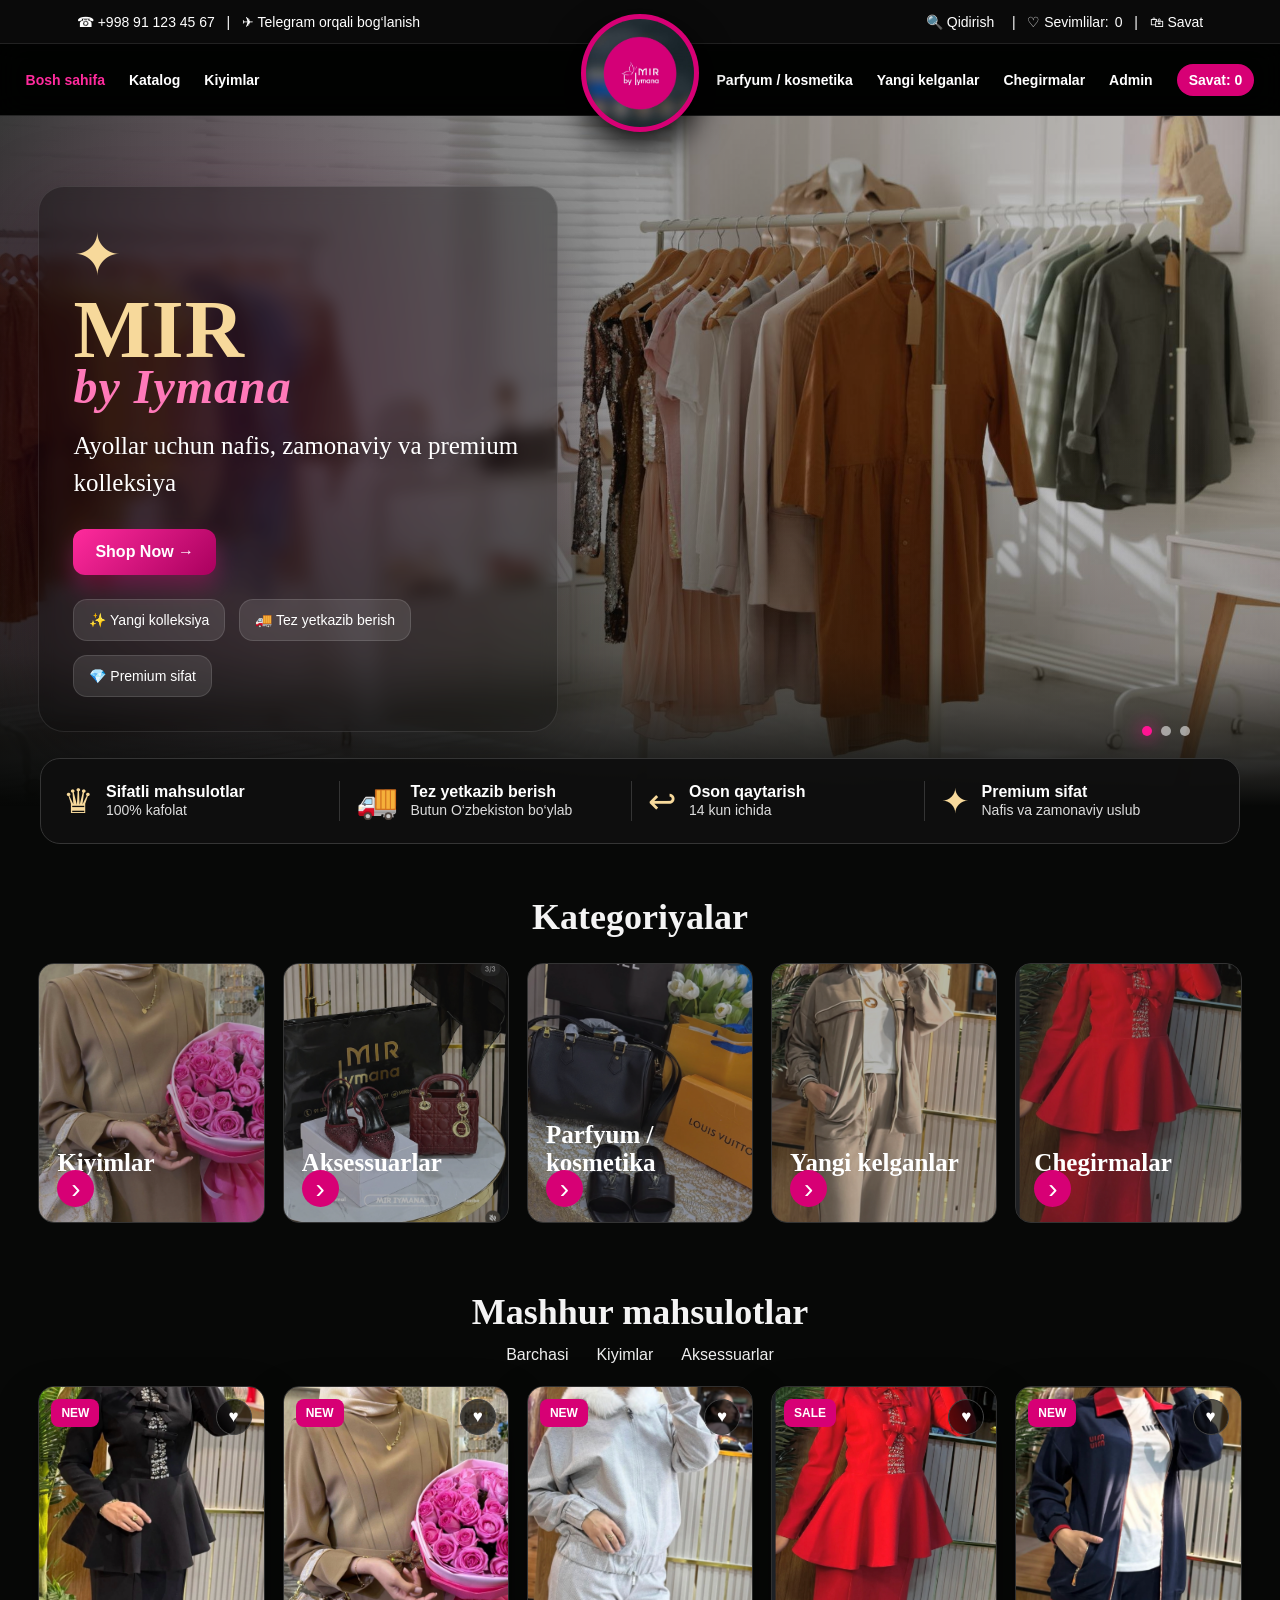
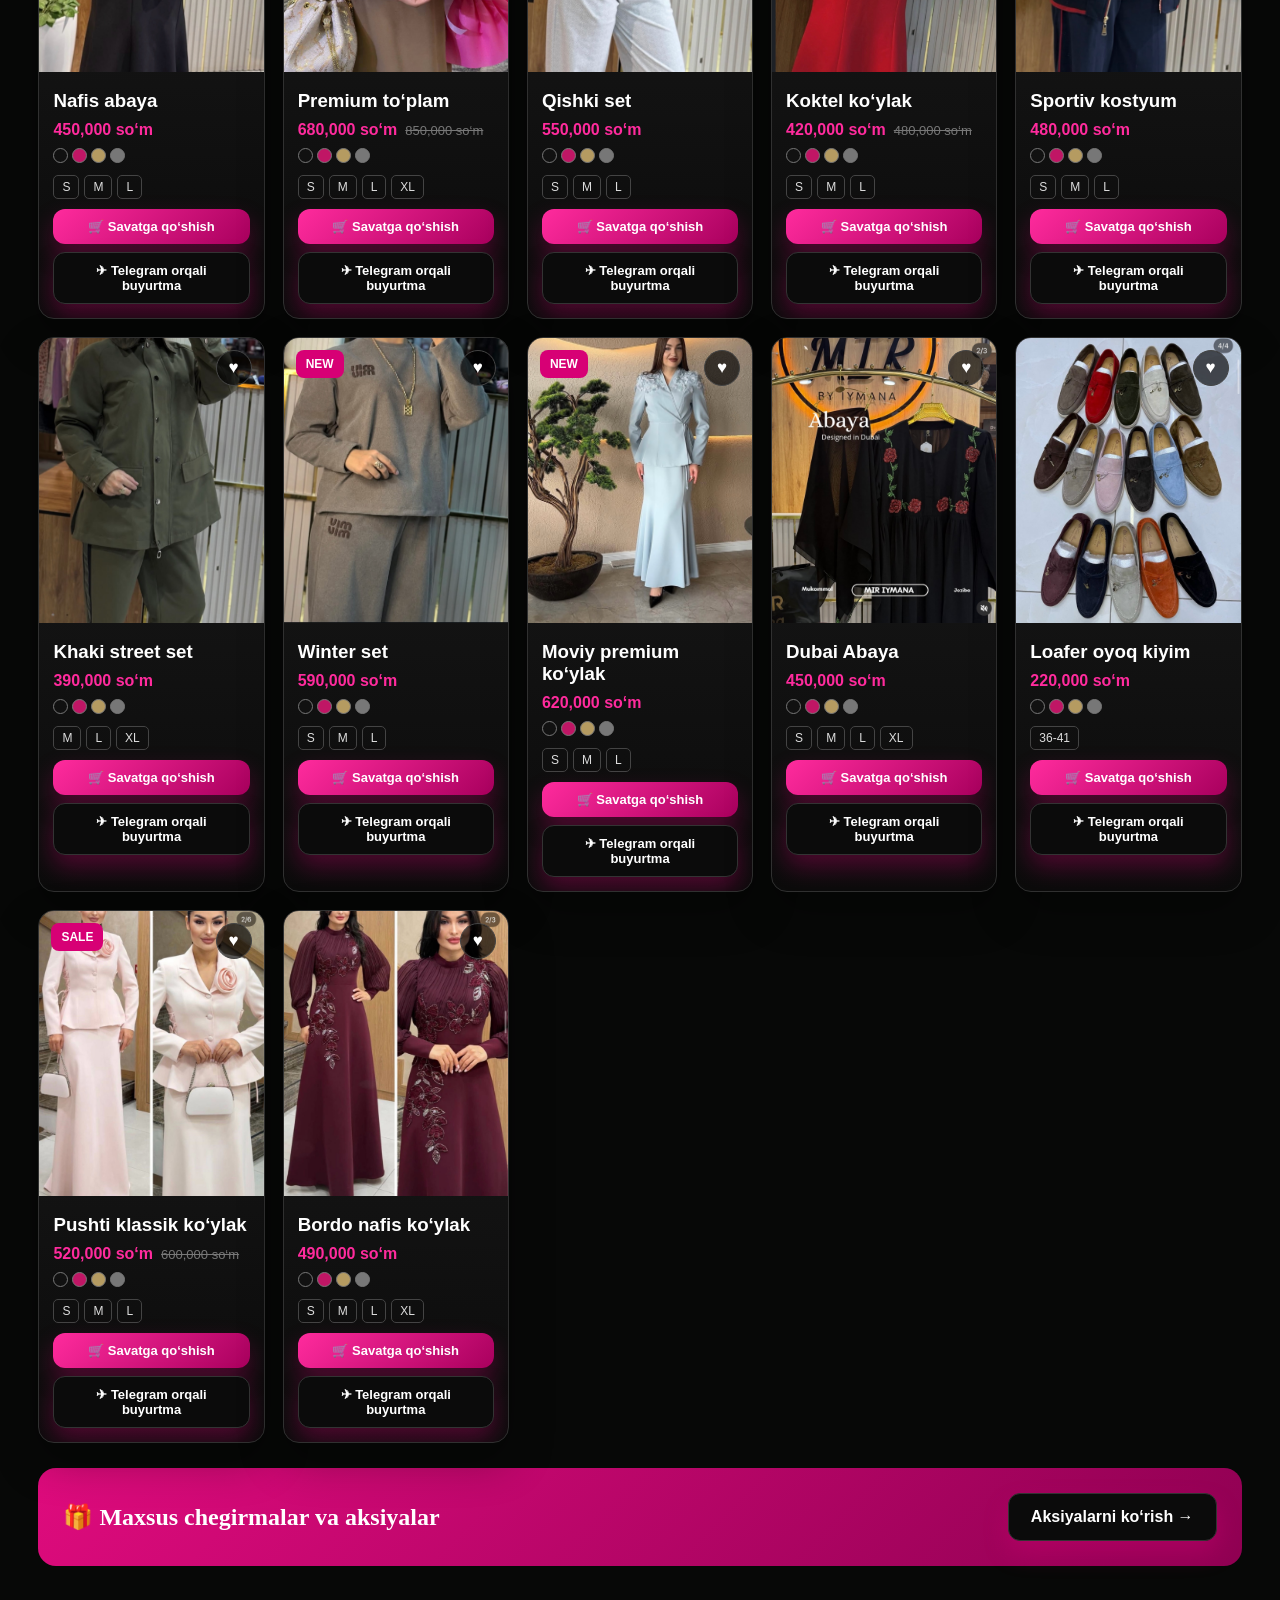
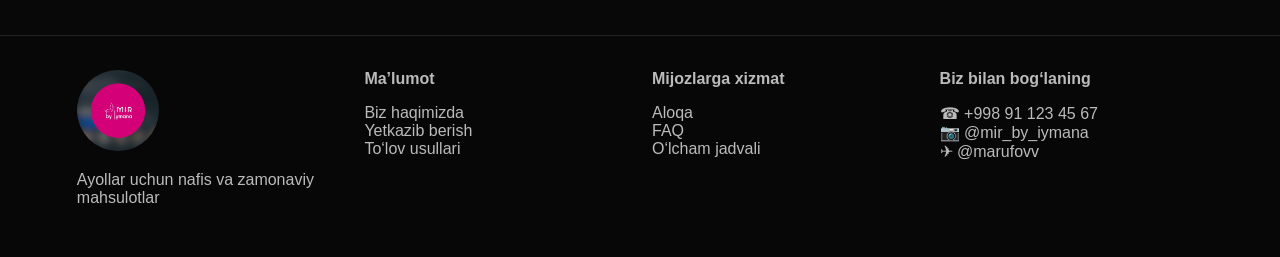
<file: index.html>
<!DOCTYPE html><html lang="uz"><head><meta charset="UTF-8"><meta name="viewport" content="width=device-width, initial-scale=1.0"><title>MIR by Iymana</title><link rel="stylesheet" href="style.css"></head><body data-filter="all"><div class="top"><div>☎ <a href="tel:+998911234567">+998 91 123 45 67</a> &nbsp; | &nbsp; <a href="https://t.me/marufovv" target="_blank">✈ Telegram orqali bog‘lanish</a></div><div><button onclick="openSearch()">🔍 Qidirish</button> &nbsp; | &nbsp; <a class="fav-head" href="sevimlilar.html">♡ Sevimlilar: <span id="favCount">0</span></a> &nbsp; | &nbsp; <a href="savat.html">🛍 Savat</a></div></div>
<div class="nav"><div class="nav-inner"><div class="links"><a class="active" href="index.html">Bosh sahifa</a><a class="" href="katalog.html">Katalog</a><a class="" href="kiyimlar.html">Kiyimlar</a></div><a class="logo" href="index.html"><img src="images/logo.jpg"></a><div class="links"><a class="" href="aksessuarlar.html">Aksessuarlar</a><a class="" href="parfyum.html">Parfyum / kosmetika</a><a class="" href="yangi.html">Yangi kelganlar</a><a class="" href="chegirmalar.html">Chegirmalar</a><a href="admin.html">Admin</a><a class="cart" href="savat.html">Savat: <span id="cartCount">0</span></a></div></div></div><section class="hero">
  <div class="hero-content">
    <div class="hero-text">
      <div class="leaf">✦</div>
      <h1>MIR <span>by Iymana</span></h1>
      <p>Ayollar uchun nafis, zamonaviy va premium kolleksiya</p>
      <a href="katalog.html" class="btn">Shop Now →</a>
      <div class="hero-mini">
        <div>✨ Yangi kolleksiya</div>
        <div>🚚 Tez yetkazib berish</div>
        <div>💎 Premium sifat</div>
      </div>
    </div>
  </div>
  <div class="lux-slider"><span></span><span></span><span></span></div>
</section>
<section class="benefits"><div class="benefit"><i>♛</i><div><b>Sifatli mahsulotlar</b><br><span>100% kafolat</span></div></div><div class="benefit"><i>🚚</i><div><b>Tez yetkazib berish</b><br><span>Butun O‘zbekiston bo‘ylab</span></div></div><div class="benefit"><i>↩</i><div><b>Oson qaytarish</b><br><span>14 kun ichida</span></div></div><div class="benefit"><i>✦</i><div><b>Premium sifat</b><br><span>Nafis va zamonaviy uslub</span></div></div></section>
<section class="section"><h2 class="title">Kategoriyalar</h2><div class="grid"><a class="category" href="kiyimlar.html"><img src="images/cat_kiyim.jpg"><h3>Kiyimlar</h3><span class="go">›</span></a><a class="category" href="aksessuarlar.html"><img src="images/cat_acc.jpg"><h3>Aksessuarlar</h3><span class="go">›</span></a><a class="category" href="parfyum.html"><img src="images/cat_parfyum.jpg"><h3>Parfyum / kosmetika</h3><span class="go">›</span></a><a class="category" href="yangi.html"><img src="images/cat_new.jpg"><h3>Yangi kelganlar</h3><span class="go">›</span></a><a class="category" href="chegirmalar.html"><img src="images/cat_sale.jpg"><h3>Chegirmalar</h3><span class="go">›</span></a></div></section>
<section class="section"><h2 class="title">Mashhur mahsulotlar</h2><div class="tabs"><a href="katalog.html">Barchasi</a><a href="kiyimlar.html">Kiyimlar</a><a href="aksessuarlar.html">Aksessuarlar</a></div><div class="grid" id="products"></div><div class="promo"><h2>🎁 Maxsus chegirmalar va aksiyalar</h2><a href="chegirmalar.html" class="btn black">Aksiyalarni ko‘rish →</a></div></section><footer class="footer"><div class="footer-grid"><div><img src="images/logo.jpg"><p>Ayollar uchun nafis va zamonaviy mahsulotlar</p></div><div><b>Ma’lumot</b><p>Biz haqimizda<br>Yetkazib berish<br>To‘lov usullari</p></div><div><b>Mijozlarga xizmat</b><p>Aloqa<br>FAQ<br>O‘lcham jadvali</p></div><div><b>Biz bilan bog‘laning</b><p>☎ +998 91 123 45 67<br>📷 @mir_by_iymana<br>✈ @marufovv</p></div></div></footer><script src="script.js"></script></body></html>
</file>
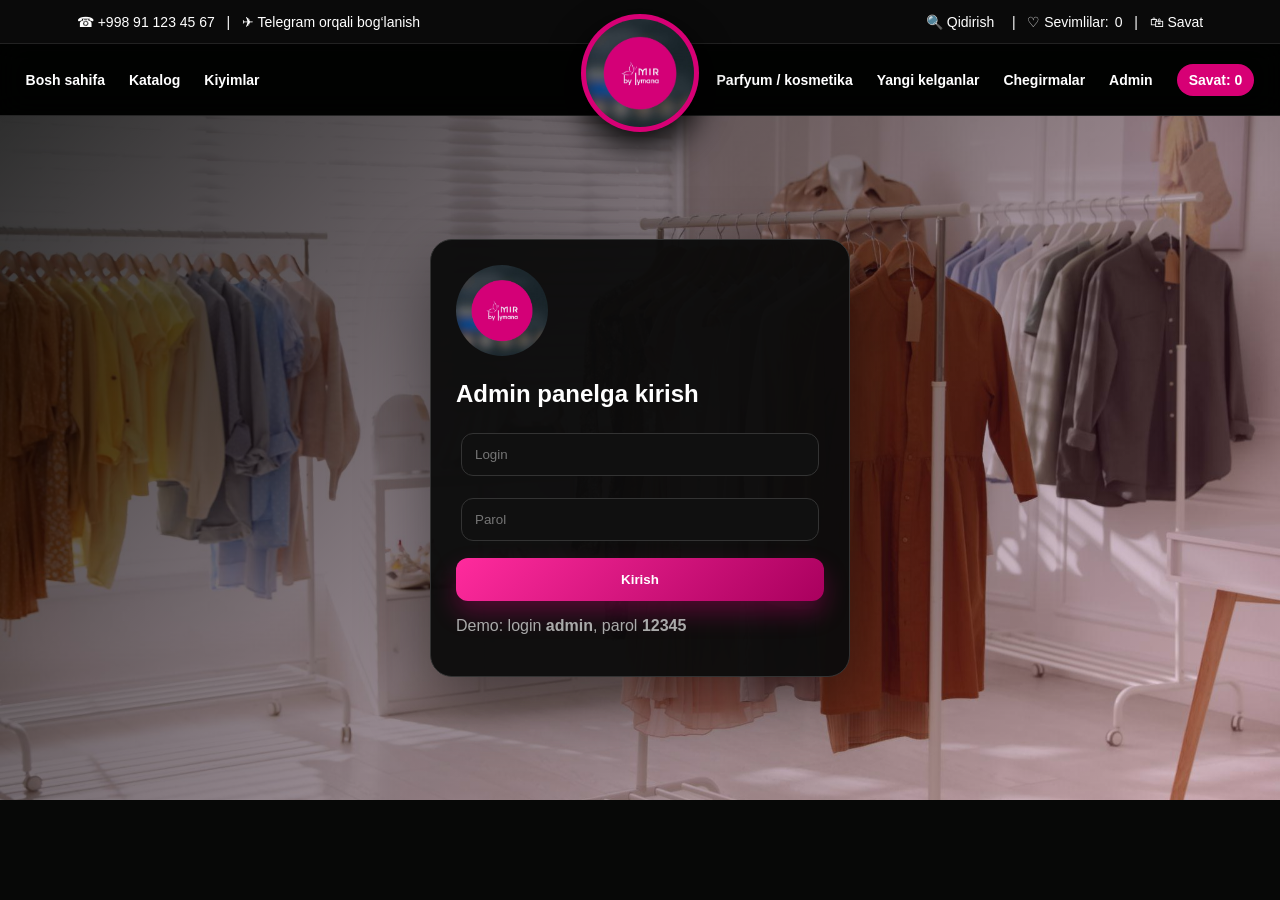
<file: admin-panel.html>
<!DOCTYPE html><html lang="uz"><head><meta charset="UTF-8"><meta name="viewport" content="width=device-width, initial-scale=1.0"><title>Admin panel</title><link rel="stylesheet" href="style.css"></head><body data-admin="panel"><div class="top"><div>☎ <a href="tel:+998911234567">+998 91 123 45 67</a> &nbsp; | &nbsp; <a href="https://t.me/marufovv" target="_blank">✈ Telegram orqali bog‘lanish</a></div><div><button onclick="openSearch()">🔍 Qidirish</button> &nbsp; | &nbsp; <a class="fav-head" href="sevimlilar.html">♡ Sevimlilar: <span id="favCount">0</span></a> &nbsp; | &nbsp; <a href="savat.html">🛍 Savat</a></div></div>
<div class="nav"><div class="nav-inner"><div class="links"><a class="" href="index.html">Bosh sahifa</a><a class="" href="katalog.html">Katalog</a><a class="" href="kiyimlar.html">Kiyimlar</a></div><a class="logo" href="index.html"><img src="images/logo.jpg"></a><div class="links"><a class="" href="aksessuarlar.html">Aksessuarlar</a><a class="" href="parfyum.html">Parfyum / kosmetika</a><a class="" href="yangi.html">Yangi kelganlar</a><a class="" href="chegirmalar.html">Chegirmalar</a><a href="admin.html">Admin</a><a class="cart" href="savat.html">Savat: <span id="cartCount">0</span></a></div></div></div><section class="page-head"><h1>Admin panel</h1><p>Mahsulot qo‘shish, narx o‘zgartirish va rasm nomini kiritish</p><button class="btn black" onclick="logout()">Chiqish</button></section><section class="admin-layout"><div class="admin-card"><h2>Mahsulot qo‘shish</h2><form class="form" onsubmit="addProduct(event)"><input name="name" placeholder="Mahsulot nomi" required><input name="price" type="number" placeholder="Narx" required><input name="old" type="number" placeholder="Eski narx"><input name="size" placeholder="O‘lcham: S / M / L" required><input name="color" placeholder="Rang" required><select name="cat"><option value="kiyimlar">Kiyimlar</option><option value="aksessuarlar">Aksessuarlar</option><option value="parfyum">Parfyum / kosmetika</option><option value="new">Yangi kelganlar</option><option value="discount">Chegirmalar</option></select><select name="badge"><option value="">Badge yo‘q</option><option value="NEW">NEW</option><option value="SALE">SALE</option><option value="-15%">-15%</option></select><input name="img" placeholder="Rasm nomi: masalan p1.jpg" required><button class="btn">Qo‘shish</button></form></div><div class="admin-card"><h2>Mahsulotlar</h2><table class="table"><thead><tr><th>Rasm</th><th>Nomi</th><th>Narx</th><th>Bo‘lim</th><th>Amal</th></tr></thead><tbody id="adminProducts"></tbody></table><h2>Buyurtmalar</h2><p>Buyurtmalar Telegram orqali <b>@marufovv</b> ga boradi.</p></div></section><script src="script.js"></script></body></html>
</file>
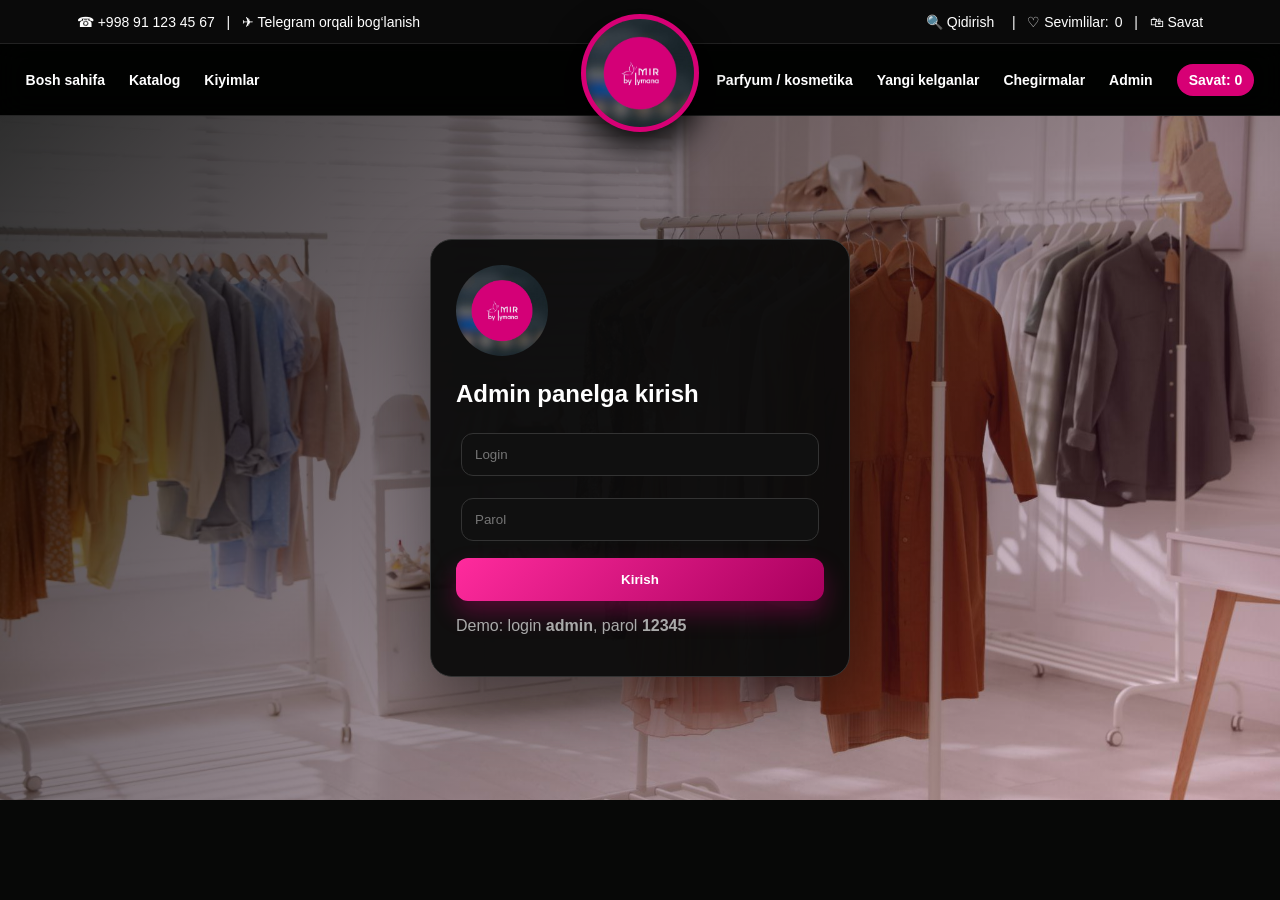
<file: admin.html>
<!DOCTYPE html><html lang="uz"><head><meta charset="UTF-8"><meta name="viewport" content="width=device-width, initial-scale=1.0"><title>Admin login</title><link rel="stylesheet" href="style.css"></head><body ><div class="top"><div>☎ <a href="tel:+998911234567">+998 91 123 45 67</a> &nbsp; | &nbsp; <a href="https://t.me/marufovv" target="_blank">✈ Telegram orqali bog‘lanish</a></div><div><button onclick="openSearch()">🔍 Qidirish</button> &nbsp; | &nbsp; <a class="fav-head" href="sevimlilar.html">♡ Sevimlilar: <span id="favCount">0</span></a> &nbsp; | &nbsp; <a href="savat.html">🛍 Savat</a></div></div>
<div class="nav"><div class="nav-inner"><div class="links"><a class="" href="index.html">Bosh sahifa</a><a class="" href="katalog.html">Katalog</a><a class="" href="kiyimlar.html">Kiyimlar</a></div><a class="logo" href="index.html"><img src="images/logo.jpg"></a><div class="links"><a class="" href="aksessuarlar.html">Aksessuarlar</a><a class="" href="parfyum.html">Parfyum / kosmetika</a><a class="" href="yangi.html">Yangi kelganlar</a><a class="" href="chegirmalar.html">Chegirmalar</a><a href="admin.html">Admin</a><a class="cart" href="savat.html">Savat: <span id="cartCount">0</span></a></div></div></div><section class="login-wrap"><form class="login-card" onsubmit="adminLogin(event)"><img src="images/logo.jpg"><h1>Admin panelga kirish</h1><div id="loginAlert" class="alert"></div><div class="form"><input id="adminUser" placeholder="Login" required><input id="password" type="password" placeholder="Parol" required><button class="btn">Kirish</button></div><p style="color:#aaa">Demo: login <b>admin</b>, parol <b>12345</b></p></form></section><script src="script.js"></script></body></html>
</file>
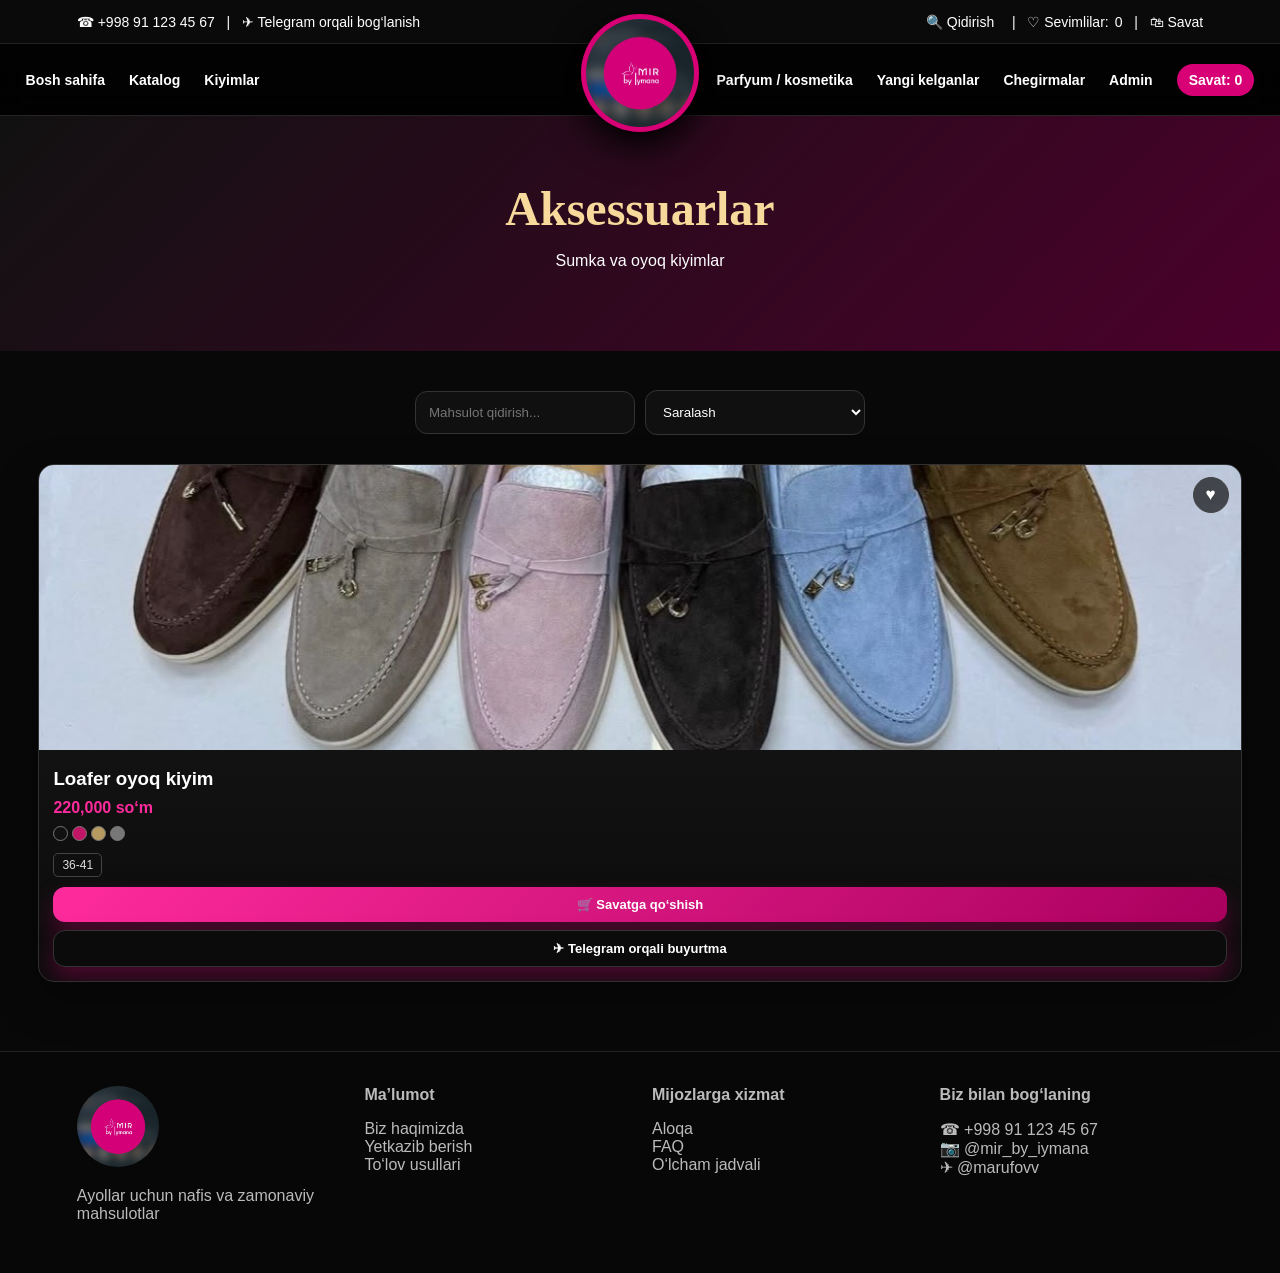
<file: aksessuarlar.html>
<!DOCTYPE html><html lang="uz"><head><meta charset="UTF-8"><meta name="viewport" content="width=device-width, initial-scale=1.0"><title>Aksessuarlar</title><link rel="stylesheet" href="style.css"></head><body data-filter="aksessuarlar"><div class="top"><div>☎ <a href="tel:+998911234567">+998 91 123 45 67</a> &nbsp; | &nbsp; <a href="https://t.me/marufovv" target="_blank">✈ Telegram orqali bog‘lanish</a></div><div><button onclick="openSearch()">🔍 Qidirish</button> &nbsp; | &nbsp; <a class="fav-head" href="sevimlilar.html">♡ Sevimlilar: <span id="favCount">0</span></a> &nbsp; | &nbsp; <a href="savat.html">🛍 Savat</a></div></div>
<div class="nav"><div class="nav-inner"><div class="links"><a class="" href="index.html">Bosh sahifa</a><a class="" href="katalog.html">Katalog</a><a class="" href="kiyimlar.html">Kiyimlar</a></div><a class="logo" href="index.html"><img src="images/logo.jpg"></a><div class="links"><a class="active" href="aksessuarlar.html">Aksessuarlar</a><a class="" href="parfyum.html">Parfyum / kosmetika</a><a class="" href="yangi.html">Yangi kelganlar</a><a class="" href="chegirmalar.html">Chegirmalar</a><a href="admin.html">Admin</a><a class="cart" href="savat.html">Savat: <span id="cartCount">0</span></a></div></div></div><section class="page-head"><h1>Aksessuarlar</h1><p>Sumka va oyoq kiyimlar</p></section><section class="section"><div class="toolbar"><input id="search" placeholder="Mahsulot qidirish..."><select id="sort"><option value="">Saralash</option><option value="cheap">Arzonidan</option><option value="expensive">Qimmatidan</option></select></div><div class="grid" id="products"></div></section><footer class="footer"><div class="footer-grid"><div><img src="images/logo.jpg"><p>Ayollar uchun nafis va zamonaviy mahsulotlar</p></div><div><b>Ma’lumot</b><p>Biz haqimizda<br>Yetkazib berish<br>To‘lov usullari</p></div><div><b>Mijozlarga xizmat</b><p>Aloqa<br>FAQ<br>O‘lcham jadvali</p></div><div><b>Biz bilan bog‘laning</b><p>☎ +998 91 123 45 67<br>📷 @mir_by_iymana<br>✈ @marufovv</p></div></div></footer><script src="script.js"></script></body></html>
</file>
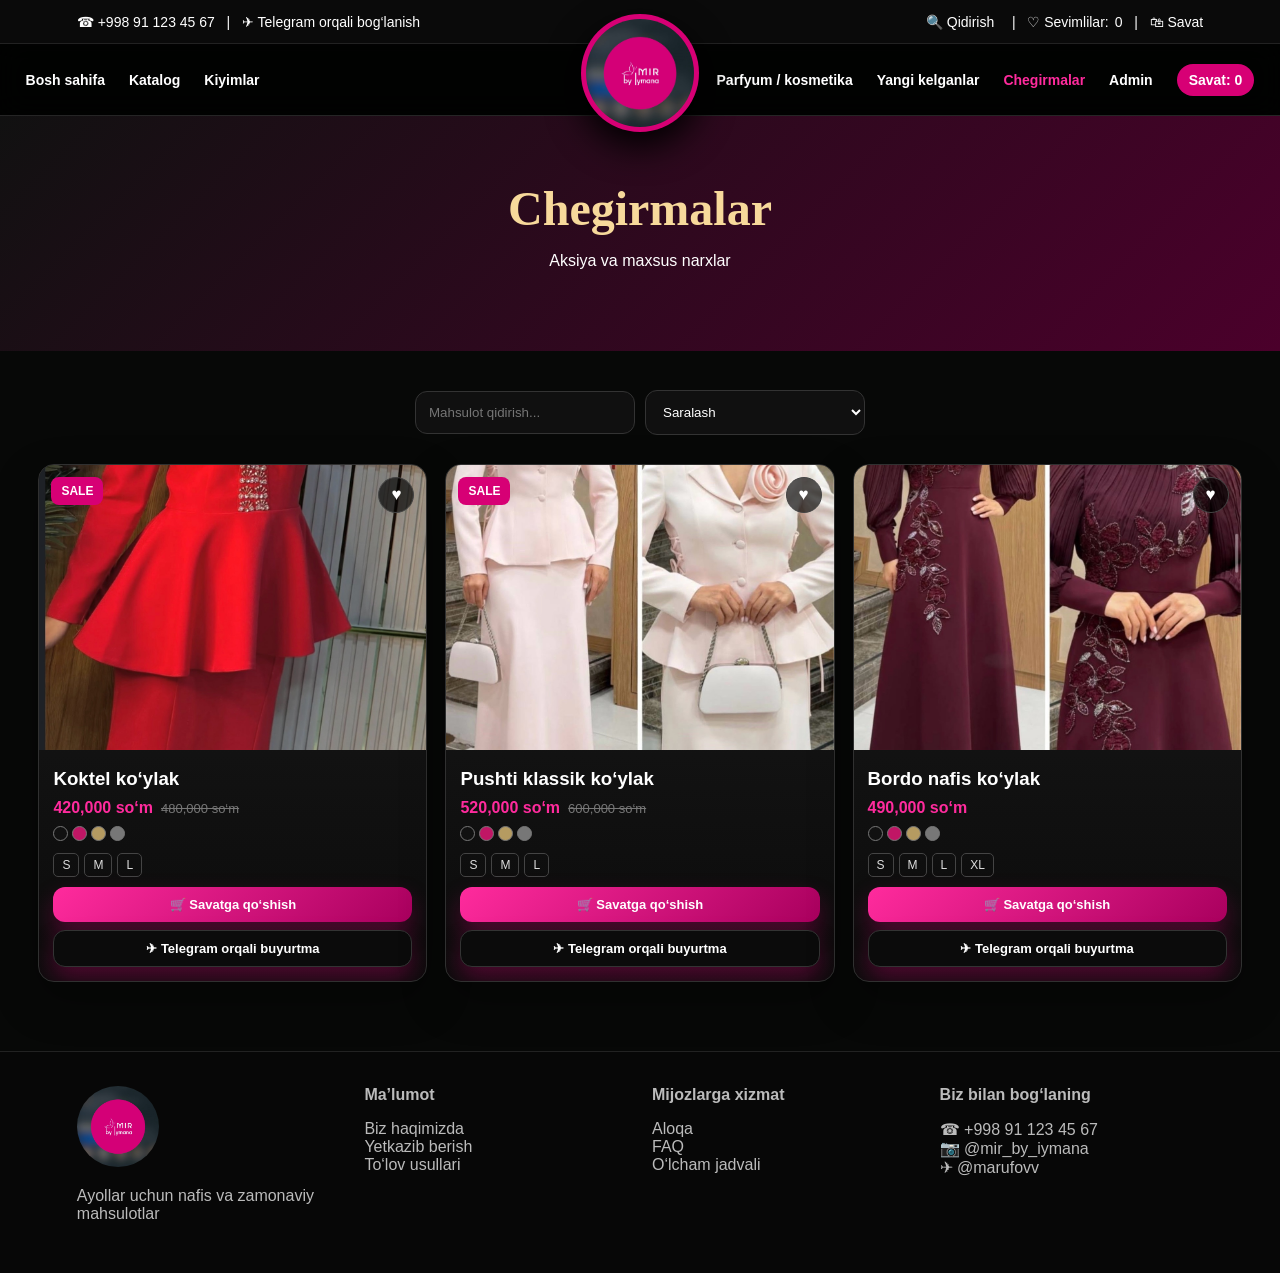
<file: chegirmalar.html>
<!DOCTYPE html><html lang="uz"><head><meta charset="UTF-8"><meta name="viewport" content="width=device-width, initial-scale=1.0"><title>Chegirmalar</title><link rel="stylesheet" href="style.css"></head><body data-filter="discount"><div class="top"><div>☎ <a href="tel:+998911234567">+998 91 123 45 67</a> &nbsp; | &nbsp; <a href="https://t.me/marufovv" target="_blank">✈ Telegram orqali bog‘lanish</a></div><div><button onclick="openSearch()">🔍 Qidirish</button> &nbsp; | &nbsp; <a class="fav-head" href="sevimlilar.html">♡ Sevimlilar: <span id="favCount">0</span></a> &nbsp; | &nbsp; <a href="savat.html">🛍 Savat</a></div></div>
<div class="nav"><div class="nav-inner"><div class="links"><a class="" href="index.html">Bosh sahifa</a><a class="" href="katalog.html">Katalog</a><a class="" href="kiyimlar.html">Kiyimlar</a></div><a class="logo" href="index.html"><img src="images/logo.jpg"></a><div class="links"><a class="" href="aksessuarlar.html">Aksessuarlar</a><a class="" href="parfyum.html">Parfyum / kosmetika</a><a class="" href="yangi.html">Yangi kelganlar</a><a class="active" href="chegirmalar.html">Chegirmalar</a><a href="admin.html">Admin</a><a class="cart" href="savat.html">Savat: <span id="cartCount">0</span></a></div></div></div><section class="page-head"><h1>Chegirmalar</h1><p>Aksiya va maxsus narxlar</p></section><section class="section"><div class="toolbar"><input id="search" placeholder="Mahsulot qidirish..."><select id="sort"><option value="">Saralash</option><option value="cheap">Arzonidan</option><option value="expensive">Qimmatidan</option></select></div><div class="grid" id="products"></div></section><footer class="footer"><div class="footer-grid"><div><img src="images/logo.jpg"><p>Ayollar uchun nafis va zamonaviy mahsulotlar</p></div><div><b>Ma’lumot</b><p>Biz haqimizda<br>Yetkazib berish<br>To‘lov usullari</p></div><div><b>Mijozlarga xizmat</b><p>Aloqa<br>FAQ<br>O‘lcham jadvali</p></div><div><b>Biz bilan bog‘laning</b><p>☎ +998 91 123 45 67<br>📷 @mir_by_iymana<br>✈ @marufovv</p></div></div></footer><script src="script.js"></script></body></html>
</file>
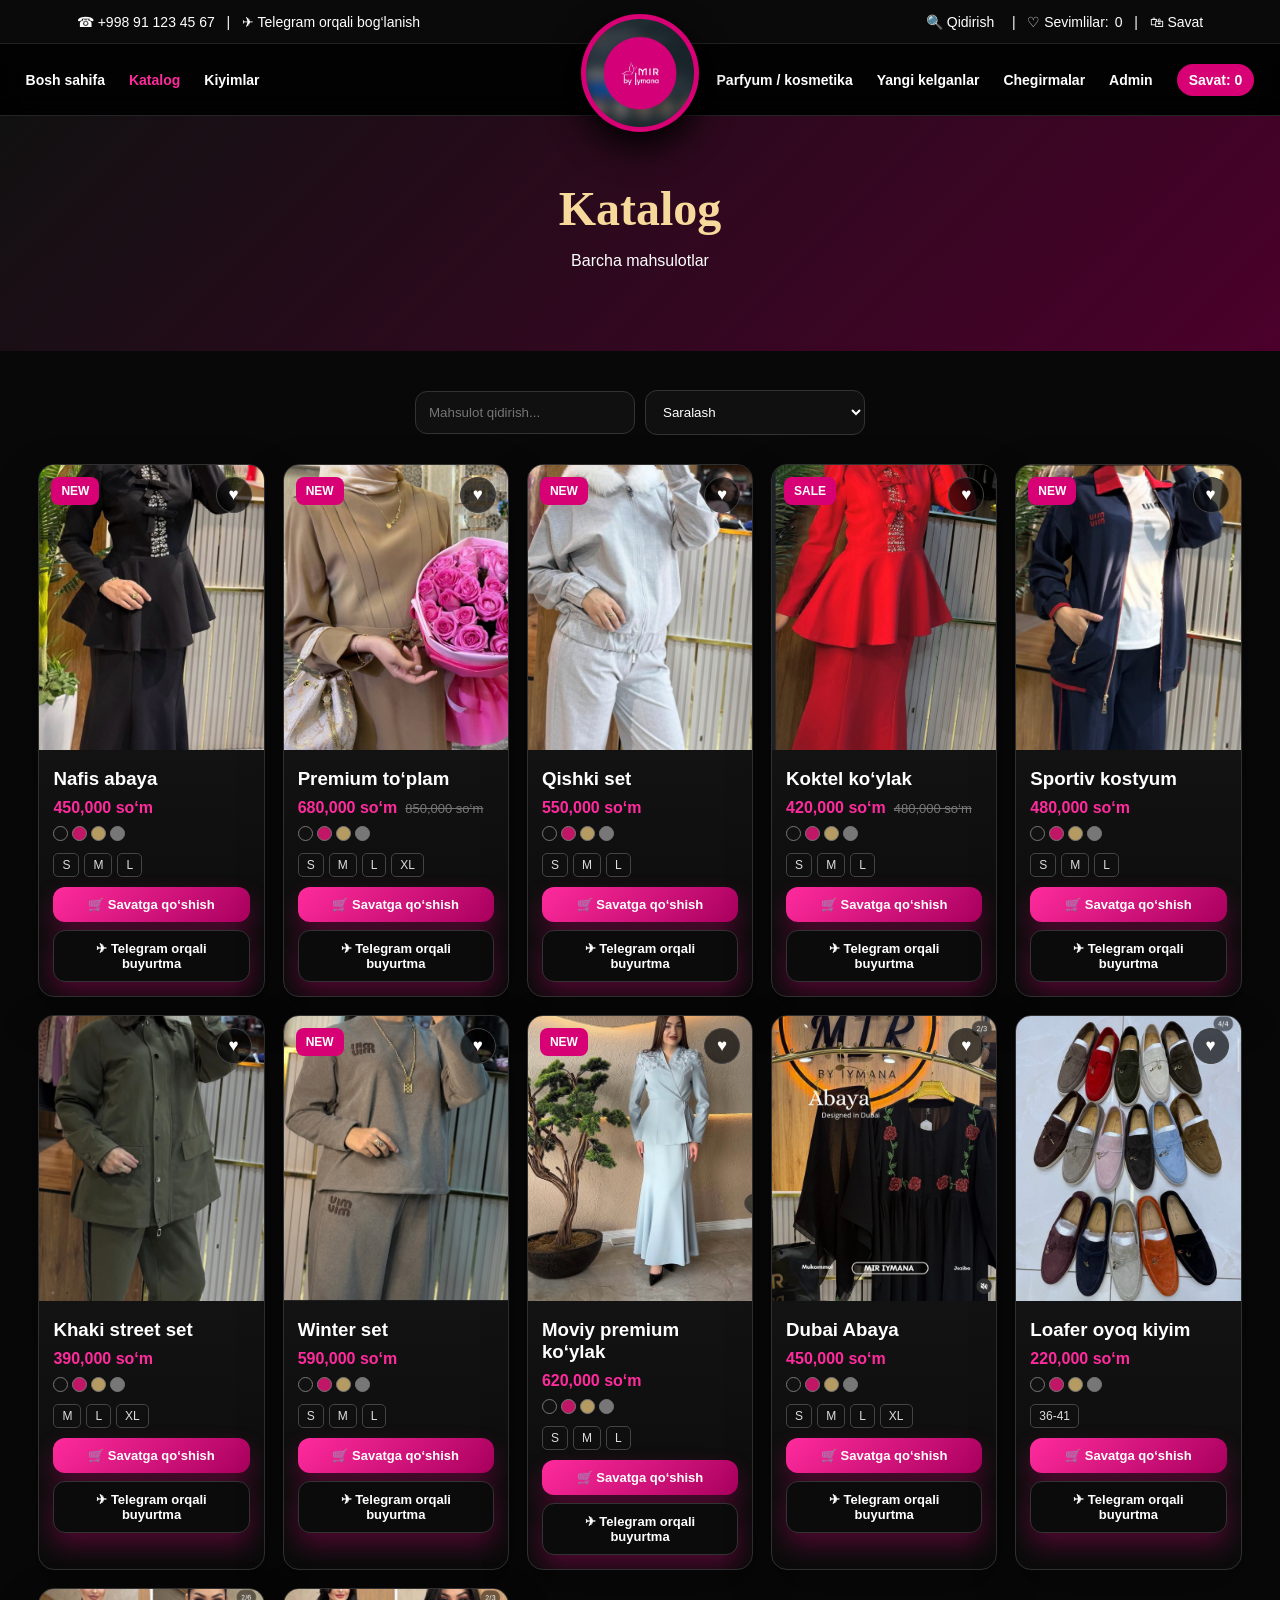
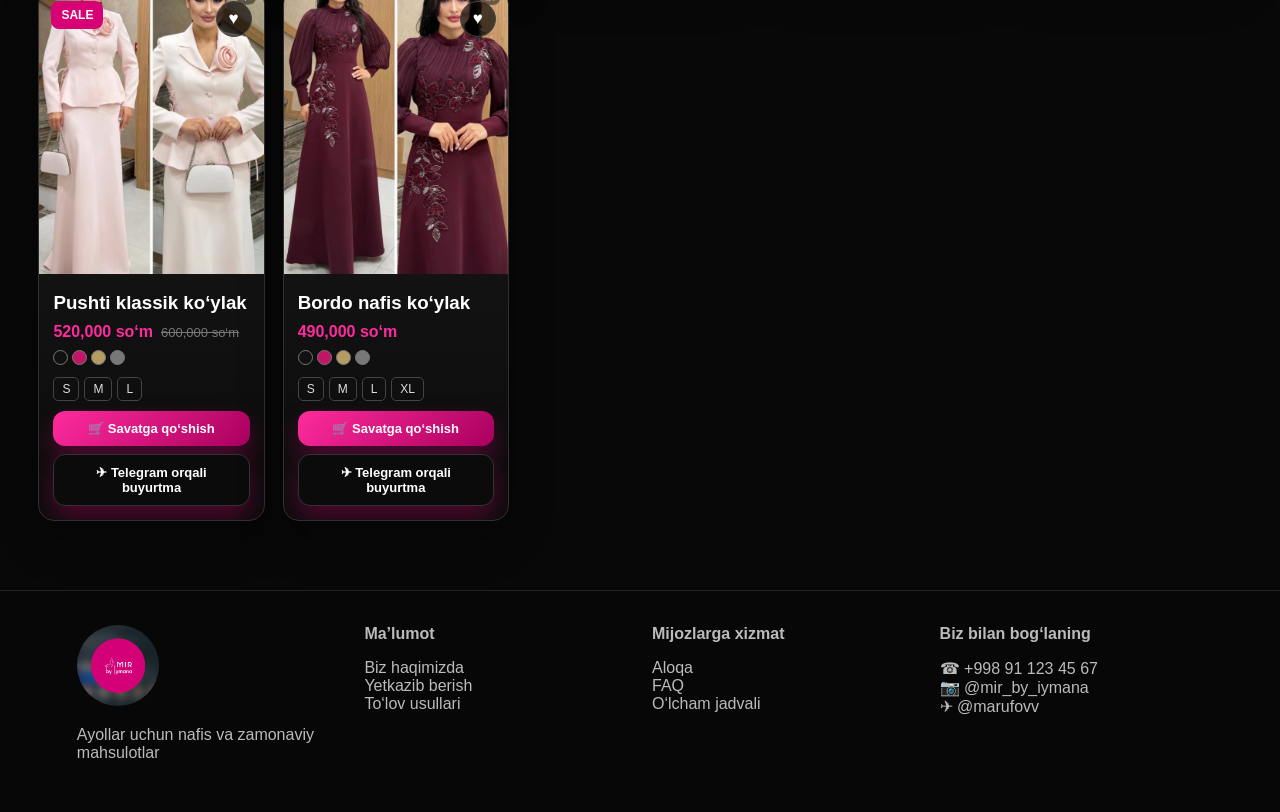
<file: katalog.html>
<!DOCTYPE html><html lang="uz"><head><meta charset="UTF-8"><meta name="viewport" content="width=device-width, initial-scale=1.0"><title>Katalog</title><link rel="stylesheet" href="style.css"></head><body data-filter="all"><div class="top"><div>☎ <a href="tel:+998911234567">+998 91 123 45 67</a> &nbsp; | &nbsp; <a href="https://t.me/marufovv" target="_blank">✈ Telegram orqali bog‘lanish</a></div><div><button onclick="openSearch()">🔍 Qidirish</button> &nbsp; | &nbsp; <a class="fav-head" href="sevimlilar.html">♡ Sevimlilar: <span id="favCount">0</span></a> &nbsp; | &nbsp; <a href="savat.html">🛍 Savat</a></div></div>
<div class="nav"><div class="nav-inner"><div class="links"><a class="" href="index.html">Bosh sahifa</a><a class="active" href="katalog.html">Katalog</a><a class="" href="kiyimlar.html">Kiyimlar</a></div><a class="logo" href="index.html"><img src="images/logo.jpg"></a><div class="links"><a class="" href="aksessuarlar.html">Aksessuarlar</a><a class="" href="parfyum.html">Parfyum / kosmetika</a><a class="" href="yangi.html">Yangi kelganlar</a><a class="" href="chegirmalar.html">Chegirmalar</a><a href="admin.html">Admin</a><a class="cart" href="savat.html">Savat: <span id="cartCount">0</span></a></div></div></div><section class="page-head"><h1>Katalog</h1><p>Barcha mahsulotlar</p></section><section class="section"><div class="toolbar"><input id="search" placeholder="Mahsulot qidirish..."><select id="sort"><option value="">Saralash</option><option value="cheap">Arzonidan</option><option value="expensive">Qimmatidan</option></select></div><div class="grid" id="products"></div></section><footer class="footer"><div class="footer-grid"><div><img src="images/logo.jpg"><p>Ayollar uchun nafis va zamonaviy mahsulotlar</p></div><div><b>Ma’lumot</b><p>Biz haqimizda<br>Yetkazib berish<br>To‘lov usullari</p></div><div><b>Mijozlarga xizmat</b><p>Aloqa<br>FAQ<br>O‘lcham jadvali</p></div><div><b>Biz bilan bog‘laning</b><p>☎ +998 91 123 45 67<br>📷 @mir_by_iymana<br>✈ @marufovv</p></div></div></footer><script src="script.js"></script></body></html>
</file>
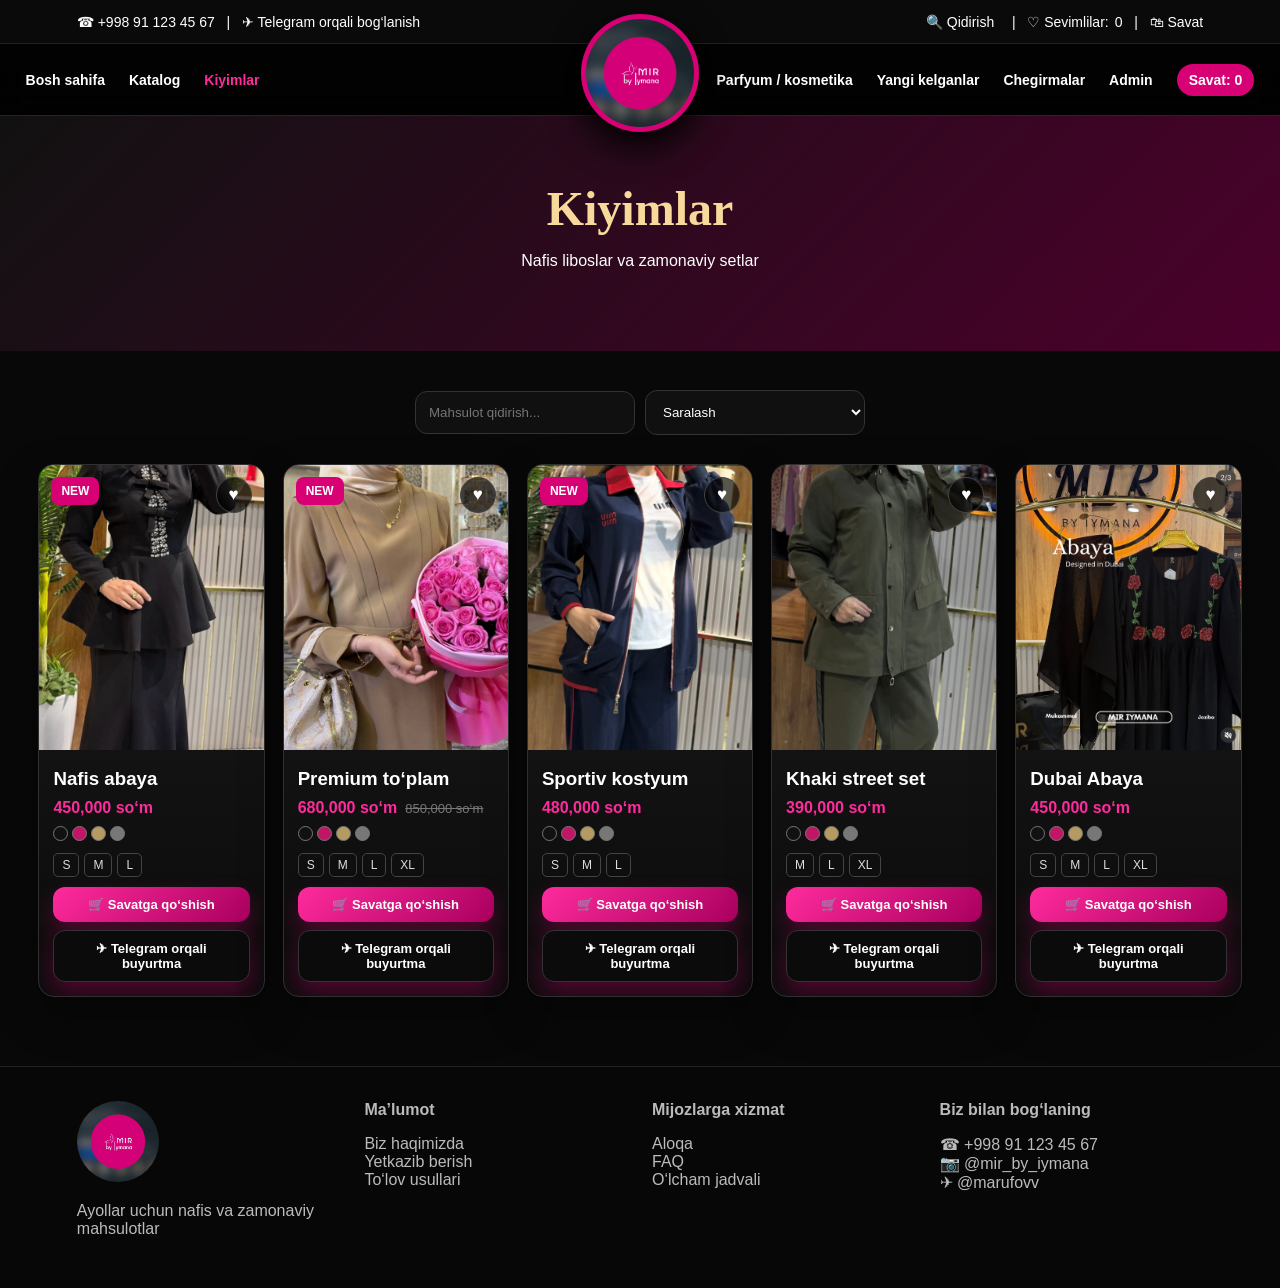
<file: kiyimlar.html>
<!DOCTYPE html><html lang="uz"><head><meta charset="UTF-8"><meta name="viewport" content="width=device-width, initial-scale=1.0"><title>Kiyimlar</title><link rel="stylesheet" href="style.css"></head><body data-filter="kiyimlar"><div class="top"><div>☎ <a href="tel:+998911234567">+998 91 123 45 67</a> &nbsp; | &nbsp; <a href="https://t.me/marufovv" target="_blank">✈ Telegram orqali bog‘lanish</a></div><div><button onclick="openSearch()">🔍 Qidirish</button> &nbsp; | &nbsp; <a class="fav-head" href="sevimlilar.html">♡ Sevimlilar: <span id="favCount">0</span></a> &nbsp; | &nbsp; <a href="savat.html">🛍 Savat</a></div></div>
<div class="nav"><div class="nav-inner"><div class="links"><a class="" href="index.html">Bosh sahifa</a><a class="" href="katalog.html">Katalog</a><a class="active" href="kiyimlar.html">Kiyimlar</a></div><a class="logo" href="index.html"><img src="images/logo.jpg"></a><div class="links"><a class="" href="aksessuarlar.html">Aksessuarlar</a><a class="" href="parfyum.html">Parfyum / kosmetika</a><a class="" href="yangi.html">Yangi kelganlar</a><a class="" href="chegirmalar.html">Chegirmalar</a><a href="admin.html">Admin</a><a class="cart" href="savat.html">Savat: <span id="cartCount">0</span></a></div></div></div><section class="page-head"><h1>Kiyimlar</h1><p>Nafis liboslar va zamonaviy setlar</p></section><section class="section"><div class="toolbar"><input id="search" placeholder="Mahsulot qidirish..."><select id="sort"><option value="">Saralash</option><option value="cheap">Arzonidan</option><option value="expensive">Qimmatidan</option></select></div><div class="grid" id="products"></div></section><footer class="footer"><div class="footer-grid"><div><img src="images/logo.jpg"><p>Ayollar uchun nafis va zamonaviy mahsulotlar</p></div><div><b>Ma’lumot</b><p>Biz haqimizda<br>Yetkazib berish<br>To‘lov usullari</p></div><div><b>Mijozlarga xizmat</b><p>Aloqa<br>FAQ<br>O‘lcham jadvali</p></div><div><b>Biz bilan bog‘laning</b><p>☎ +998 91 123 45 67<br>📷 @mir_by_iymana<br>✈ @marufovv</p></div></div></footer><script src="script.js"></script></body></html>
</file>
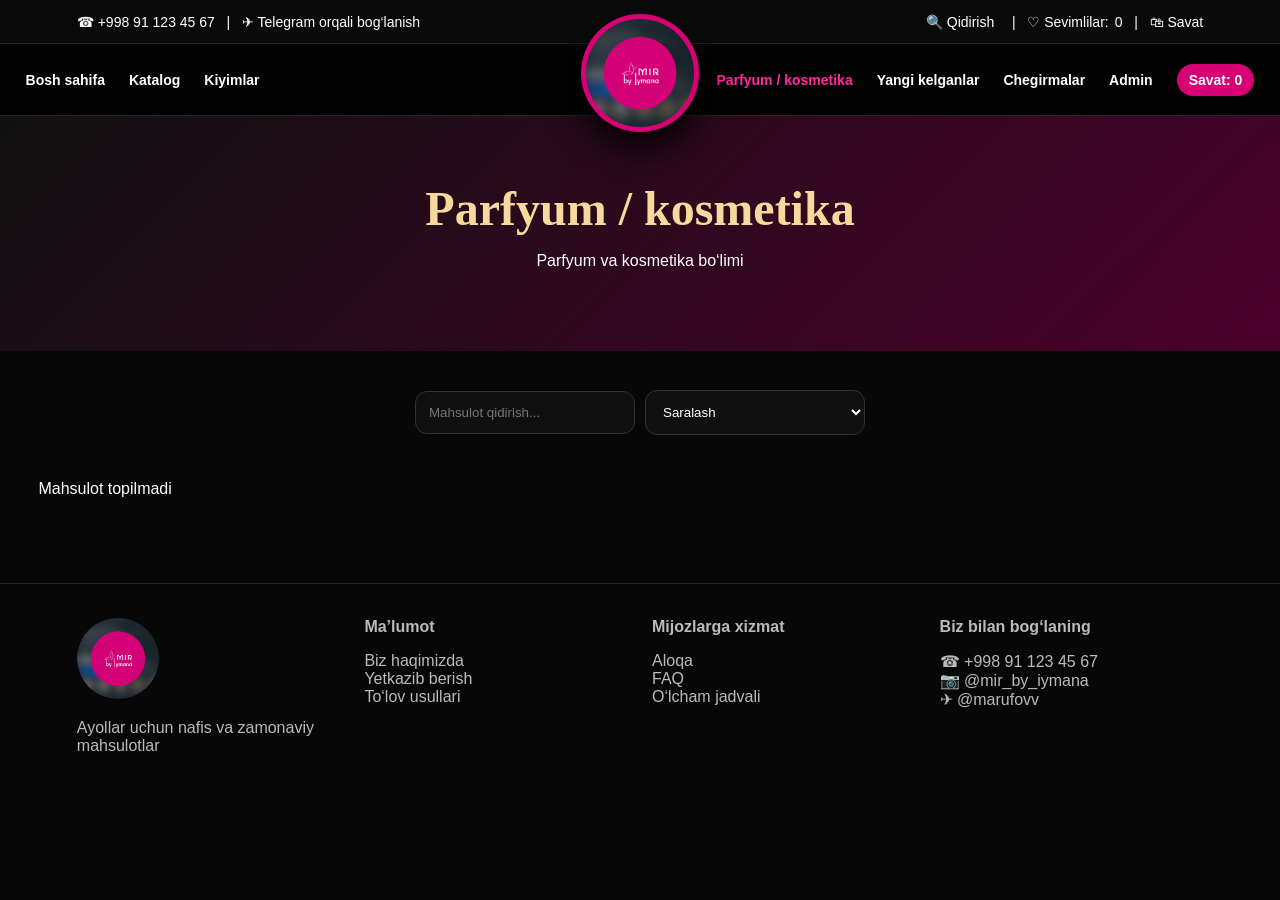
<file: parfyum.html>
<!DOCTYPE html><html lang="uz"><head><meta charset="UTF-8"><meta name="viewport" content="width=device-width, initial-scale=1.0"><title>Parfyum / kosmetika</title><link rel="stylesheet" href="style.css"></head><body data-filter="parfyum"><div class="top"><div>☎ <a href="tel:+998911234567">+998 91 123 45 67</a> &nbsp; | &nbsp; <a href="https://t.me/marufovv" target="_blank">✈ Telegram orqali bog‘lanish</a></div><div><button onclick="openSearch()">🔍 Qidirish</button> &nbsp; | &nbsp; <a class="fav-head" href="sevimlilar.html">♡ Sevimlilar: <span id="favCount">0</span></a> &nbsp; | &nbsp; <a href="savat.html">🛍 Savat</a></div></div>
<div class="nav"><div class="nav-inner"><div class="links"><a class="" href="index.html">Bosh sahifa</a><a class="" href="katalog.html">Katalog</a><a class="" href="kiyimlar.html">Kiyimlar</a></div><a class="logo" href="index.html"><img src="images/logo.jpg"></a><div class="links"><a class="" href="aksessuarlar.html">Aksessuarlar</a><a class="active" href="parfyum.html">Parfyum / kosmetika</a><a class="" href="yangi.html">Yangi kelganlar</a><a class="" href="chegirmalar.html">Chegirmalar</a><a href="admin.html">Admin</a><a class="cart" href="savat.html">Savat: <span id="cartCount">0</span></a></div></div></div><section class="page-head"><h1>Parfyum / kosmetika</h1><p>Parfyum va kosmetika bo‘limi</p></section><section class="section"><div class="toolbar"><input id="search" placeholder="Mahsulot qidirish..."><select id="sort"><option value="">Saralash</option><option value="cheap">Arzonidan</option><option value="expensive">Qimmatidan</option></select></div><div class="grid" id="products"></div></section><footer class="footer"><div class="footer-grid"><div><img src="images/logo.jpg"><p>Ayollar uchun nafis va zamonaviy mahsulotlar</p></div><div><b>Ma’lumot</b><p>Biz haqimizda<br>Yetkazib berish<br>To‘lov usullari</p></div><div><b>Mijozlarga xizmat</b><p>Aloqa<br>FAQ<br>O‘lcham jadvali</p></div><div><b>Biz bilan bog‘laning</b><p>☎ +998 91 123 45 67<br>📷 @mir_by_iymana<br>✈ @marufovv</p></div></div></footer><script src="script.js"></script></body></html>
</file>
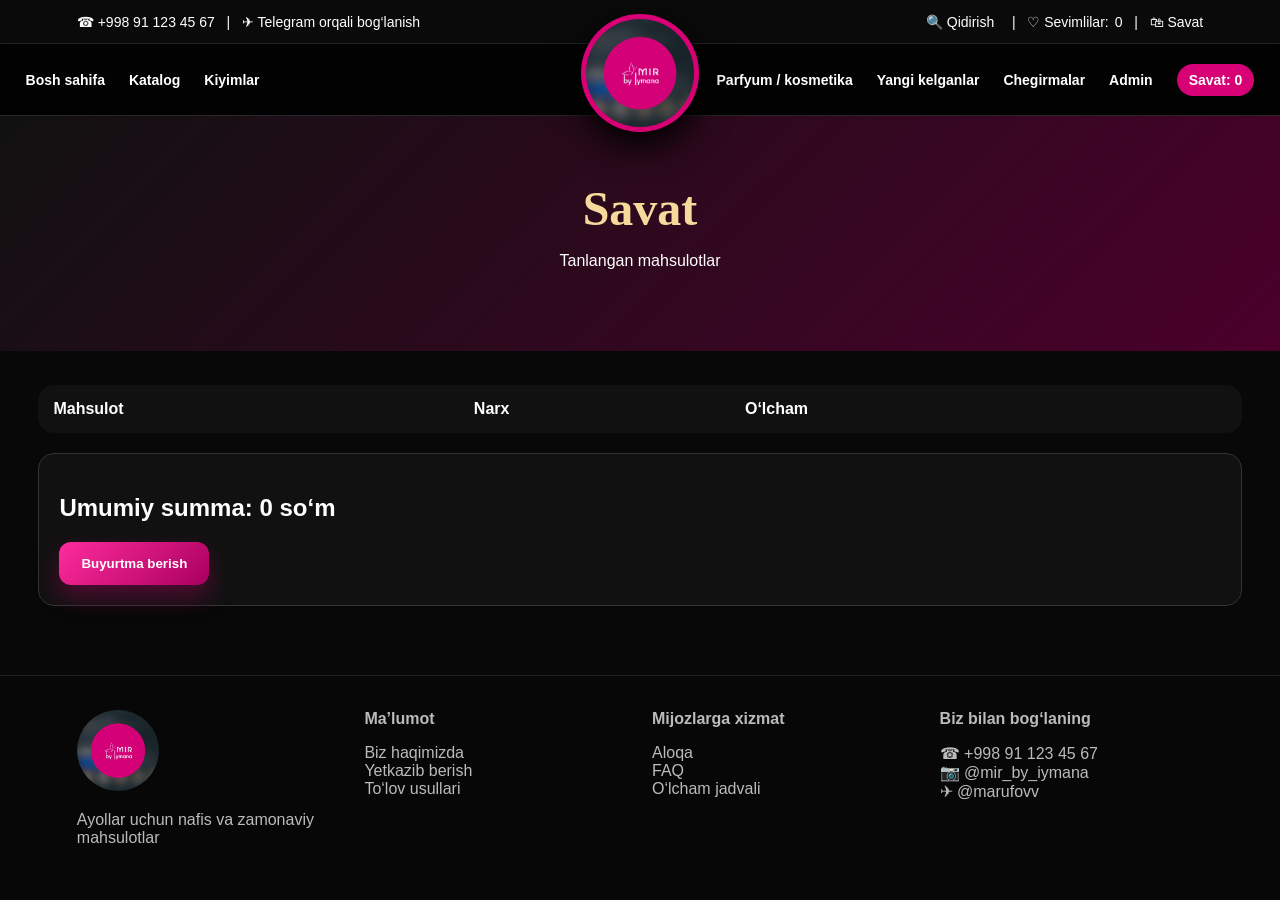
<file: savat.html>
<!DOCTYPE html><html lang="uz"><head><meta charset="UTF-8"><meta name="viewport" content="width=device-width, initial-scale=1.0"><title>Savat</title><link rel="stylesheet" href="style.css"></head><body ><div class="top"><div>☎ <a href="tel:+998911234567">+998 91 123 45 67</a> &nbsp; | &nbsp; <a href="https://t.me/marufovv" target="_blank">✈ Telegram orqali bog‘lanish</a></div><div><button onclick="openSearch()">🔍 Qidirish</button> &nbsp; | &nbsp; <a class="fav-head" href="sevimlilar.html">♡ Sevimlilar: <span id="favCount">0</span></a> &nbsp; | &nbsp; <a href="savat.html">🛍 Savat</a></div></div>
<div class="nav"><div class="nav-inner"><div class="links"><a class="" href="index.html">Bosh sahifa</a><a class="" href="katalog.html">Katalog</a><a class="" href="kiyimlar.html">Kiyimlar</a></div><a class="logo" href="index.html"><img src="images/logo.jpg"></a><div class="links"><a class="" href="aksessuarlar.html">Aksessuarlar</a><a class="" href="parfyum.html">Parfyum / kosmetika</a><a class="" href="yangi.html">Yangi kelganlar</a><a class="" href="chegirmalar.html">Chegirmalar</a><a href="admin.html">Admin</a><a class="cart" href="savat.html">Savat: <span id="cartCount">0</span></a></div></div></div><section class="page-head"><h1>Savat</h1><p>Tanlangan mahsulotlar</p></section><section class="section"><table class="table"><thead><tr><th>Mahsulot</th><th>Narx</th><th>O‘lcham</th><th></th></tr></thead><tbody id="cartBody"></tbody></table><div class="totalbox"><h2>Umumiy summa: <span id="total">0 so‘m</span></h2><button class="btn" onclick="submitOrder()">Buyurtma berish</button></div></section><footer class="footer"><div class="footer-grid"><div><img src="images/logo.jpg"><p>Ayollar uchun nafis va zamonaviy mahsulotlar</p></div><div><b>Ma’lumot</b><p>Biz haqimizda<br>Yetkazib berish<br>To‘lov usullari</p></div><div><b>Mijozlarga xizmat</b><p>Aloqa<br>FAQ<br>O‘lcham jadvali</p></div><div><b>Biz bilan bog‘laning</b><p>☎ +998 91 123 45 67<br>📷 @mir_by_iymana<br>✈ @marufovv</p></div></div></footer><script src="script.js"></script></body></html>
</file>
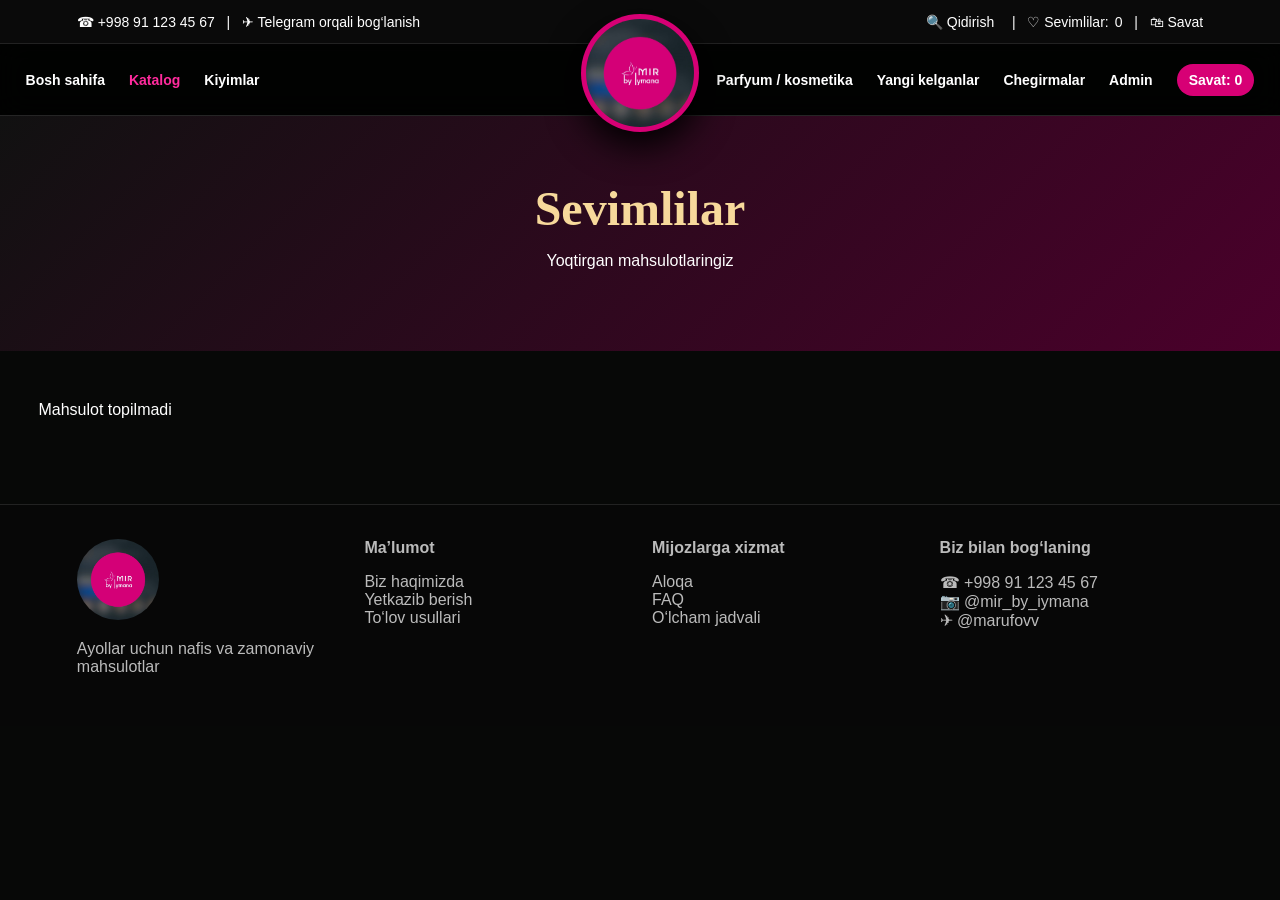
<file: sevimlilar.html>
<!DOCTYPE html><html lang="uz"><head><meta charset="UTF-8"><meta name="viewport" content="width=device-width, initial-scale=1.0"><title>Katalog</title><link rel="stylesheet" href="style.css"></head><body data-filter="favorites"><div class="top"><div>☎ <a href="tel:+998911234567">+998 91 123 45 67</a> &nbsp; | &nbsp; <a href="https://t.me/marufovv" target="_blank">✈ Telegram orqali bog‘lanish</a></div><div><button onclick="openSearch()">🔍 Qidirish</button> &nbsp; | &nbsp; <a class="fav-head" href="sevimlilar.html">♡ Sevimlilar: <span id="favCount">0</span></a> &nbsp; | &nbsp; <a href="savat.html">🛍 Savat</a></div></div>
<div class="nav"><div class="nav-inner"><div class="links"><a class="" href="index.html">Bosh sahifa</a><a class="active" href="katalog.html">Katalog</a><a class="" href="kiyimlar.html">Kiyimlar</a></div><a class="logo" href="index.html"><img src="images/logo.jpg"></a><div class="links"><a class="" href="aksessuarlar.html">Aksessuarlar</a><a class="" href="parfyum.html">Parfyum / kosmetika</a><a class="" href="yangi.html">Yangi kelganlar</a><a class="" href="chegirmalar.html">Chegirmalar</a><a href="admin.html">Admin</a><a class="cart" href="savat.html">Savat: <span id="cartCount">0</span></a></div></div></div><section class="page-head"><h1>Sevimlilar</h1><p>Yoqtirgan mahsulotlaringiz</p></section><section class="section"><div class="grid" id="products"></div></section><footer class="footer"><div class="footer-grid"><div><img src="images/logo.jpg"><p>Ayollar uchun nafis va zamonaviy mahsulotlar</p></div><div><b>Ma’lumot</b><p>Biz haqimizda<br>Yetkazib berish<br>To‘lov usullari</p></div><div><b>Mijozlarga xizmat</b><p>Aloqa<br>FAQ<br>O‘lcham jadvali</p></div><div><b>Biz bilan bog‘laning</b><p>☎ +998 91 123 45 67<br>📷 @mir_by_iymana<br>✈ @marufovv</p></div></div></footer><script src="script.js"></script></body></html>
</file>
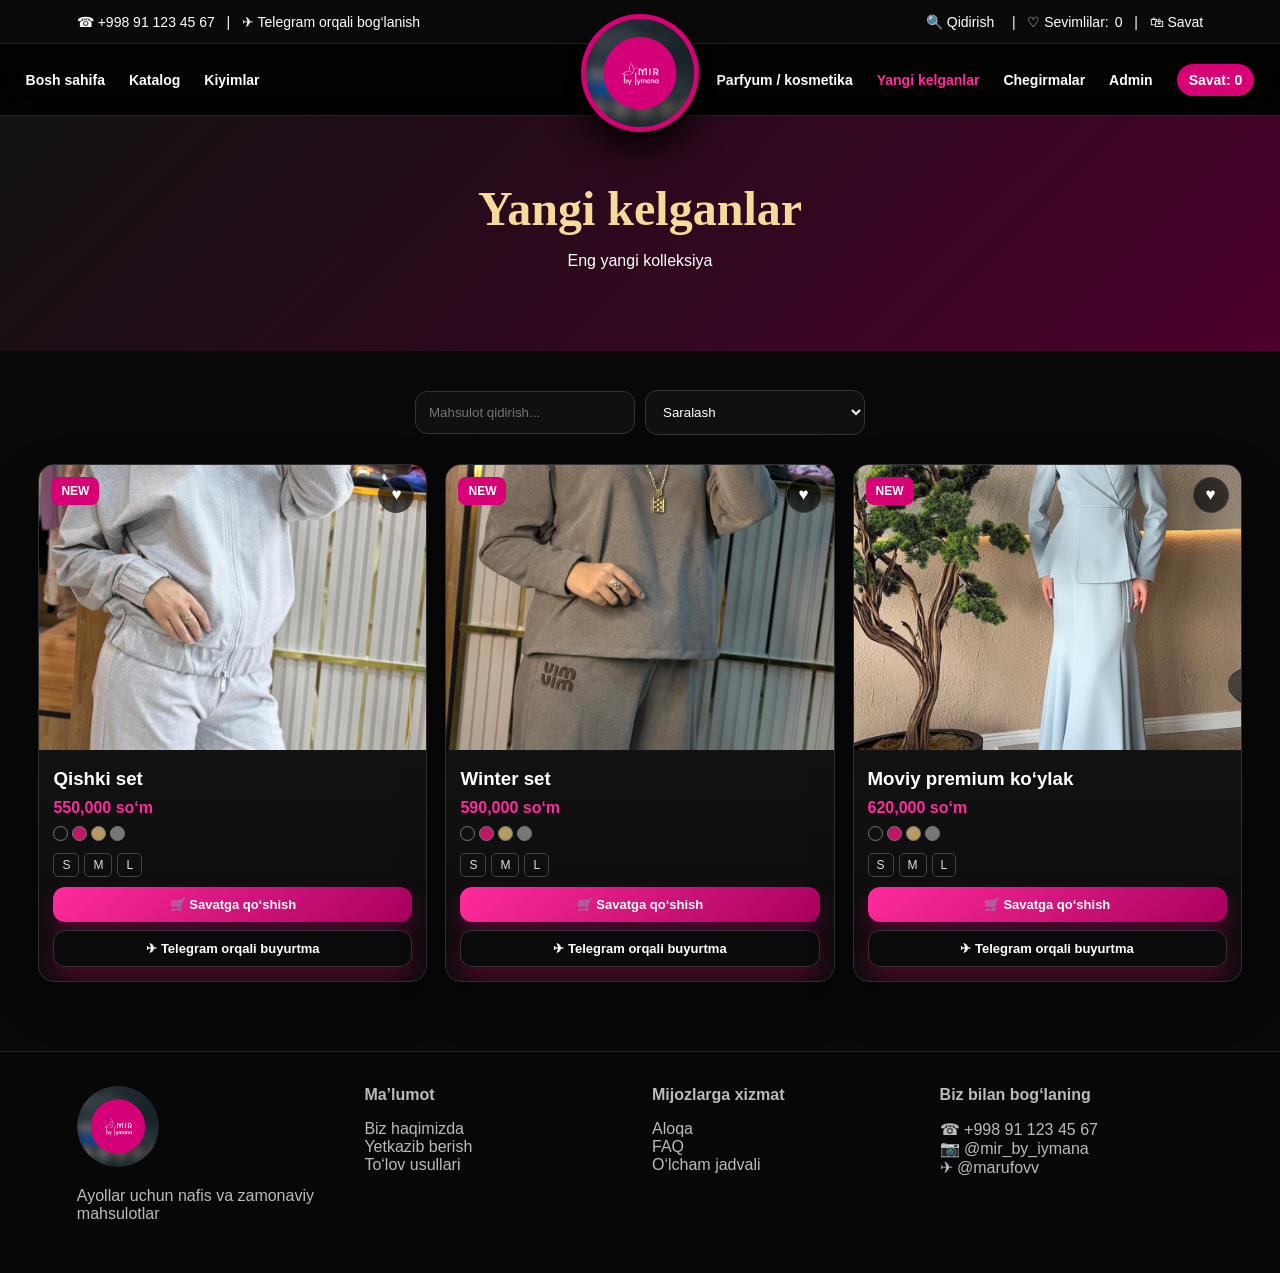
<file: yangi.html>
<!DOCTYPE html><html lang="uz"><head><meta charset="UTF-8"><meta name="viewport" content="width=device-width, initial-scale=1.0"><title>Yangi kelganlar</title><link rel="stylesheet" href="style.css"></head><body data-filter="new"><div class="top"><div>☎ <a href="tel:+998911234567">+998 91 123 45 67</a> &nbsp; | &nbsp; <a href="https://t.me/marufovv" target="_blank">✈ Telegram orqali bog‘lanish</a></div><div><button onclick="openSearch()">🔍 Qidirish</button> &nbsp; | &nbsp; <a class="fav-head" href="sevimlilar.html">♡ Sevimlilar: <span id="favCount">0</span></a> &nbsp; | &nbsp; <a href="savat.html">🛍 Savat</a></div></div>
<div class="nav"><div class="nav-inner"><div class="links"><a class="" href="index.html">Bosh sahifa</a><a class="" href="katalog.html">Katalog</a><a class="" href="kiyimlar.html">Kiyimlar</a></div><a class="logo" href="index.html"><img src="images/logo.jpg"></a><div class="links"><a class="" href="aksessuarlar.html">Aksessuarlar</a><a class="" href="parfyum.html">Parfyum / kosmetika</a><a class="active" href="yangi.html">Yangi kelganlar</a><a class="" href="chegirmalar.html">Chegirmalar</a><a href="admin.html">Admin</a><a class="cart" href="savat.html">Savat: <span id="cartCount">0</span></a></div></div></div><section class="page-head"><h1>Yangi kelganlar</h1><p>Eng yangi kolleksiya</p></section><section class="section"><div class="toolbar"><input id="search" placeholder="Mahsulot qidirish..."><select id="sort"><option value="">Saralash</option><option value="cheap">Arzonidan</option><option value="expensive">Qimmatidan</option></select></div><div class="grid" id="products"></div></section><footer class="footer"><div class="footer-grid"><div><img src="images/logo.jpg"><p>Ayollar uchun nafis va zamonaviy mahsulotlar</p></div><div><b>Ma’lumot</b><p>Biz haqimizda<br>Yetkazib berish<br>To‘lov usullari</p></div><div><b>Mijozlarga xizmat</b><p>Aloqa<br>FAQ<br>O‘lcham jadvali</p></div><div><b>Biz bilan bog‘laning</b><p>☎ +998 91 123 45 67<br>📷 @mir_by_iymana<br>✈ @marufovv</p></div></div></footer><script src="script.js"></script></body></html>
</file>
<file: style.css>
:root{--pink:#d70075;--pink2:#ff2b9d;--gold:#f7d99b;--dark:#060606;--card:#131313;--muted:#bdbdbd}
*{box-sizing:border-box}body{margin:0;background:#070807;color:#fff;font-family:Arial,sans-serif}a{text-decoration:none;color:inherit}
.top{height:44px;padding:0 6%;display:flex;align-items:center;justify-content:space-between;background:#0a0a0a;border-bottom:1px solid #222;font-size:14px}
.nav{position:sticky;top:0;z-index:99;height:72px;background:rgba(0,0,0,.72);backdrop-filter:blur(14px);border-bottom:1px solid #252525;display:flex;align-items:center;justify-content:center}
.nav-inner{width:min(1240px,96%);display:flex;align-items:center;justify-content:space-between}.links{display:flex;gap:24px;align-items:center;flex-wrap:wrap}.links a{font-weight:700;font-size:14px}.links a.active,.links a:hover{color:var(--pink2)}
.logo{position:absolute;left:50%;top:-30px;transform:translateX(-50%);width:118px;height:118px;border-radius:50%;box-shadow:0 14px 35px #000;background:var(--pink);padding:5px}.logo img{width:100%;height:100%;object-fit:cover;border-radius:50%}
.cart{background:var(--pink);padding:8px 12px;border-radius:99px}
.hero{height:620px;position:relative;background:linear-gradient(90deg,#050505 0%,rgba(0,0,0,.82) 34%,rgba(0,0,0,.25) 100%),url('images/hero.jpg') center 28%/cover no-repeat;overflow:hidden}
.hero::after{content:"";position:absolute;inset:0;background:radial-gradient(circle at 72% 35%,rgba(255,255,255,.08),transparent 28%),linear-gradient(0deg,#070807 0%,transparent 25%)}
.hero-content{position:relative;z-index:2;width:min(1240px,94%);height:100%;margin:auto;display:flex;align-items:center}.hero-text{max-width:520px}.leaf{font-size:58px;color:var(--gold);margin-bottom:5px}.hero h1{font-family:Georgia,serif;font-size:78px;line-height:.88;margin:0;color:var(--gold);letter-spacing:1px}.hero h1 span{display:block;color:#ff79b9;font-size:48px;font-style:italic}.hero p{font-family:Georgia,serif;font-size:25px;line-height:1.45;margin:20px 0 28px}.btn{display:inline-flex;align-items:center;justify-content:center;gap:8px;border:0;border-radius:12px;background:linear-gradient(135deg,var(--pink2),#a9005e);color:white;padding:14px 22px;font-weight:900;cursor:pointer;box-shadow:0 12px 25px rgba(215,0,117,.32)}.btn.black{background:#0b0b0b;border:1px solid #333}.btn.small{padding:10px 12px;font-size:13px}
.benefits{position:relative;z-index:3;width:min(1200px,94%);margin:-48px auto 18px;background:rgba(15,15,15,.96);border:1px solid #353535;border-radius:20px;padding:22px;display:grid;grid-template-columns:repeat(4,1fr);gap:16px}.benefit{display:flex;align-items:center;gap:13px;border-right:1px solid #343434}.benefit:last-child{border-right:0}.benefit i{font-style:normal;font-size:34px;color:var(--gold)}.benefit span{color:#ddd;font-size:14px}
.section{width:min(1240px,94%);margin:auto;padding:34px 0}.title{text-align:center;font-family:Georgia,serif;font-size:36px;margin:0 0 25px;color:#f4f4f4}.tabs{text-align:center;margin:-12px 0 22px}.tabs a{margin:0 14px;color:#eee}.grid{display:grid;grid-template-columns:repeat(auto-fit,minmax(210px,1fr));gap:18px}
.category{height:260px;position:relative;border-radius:16px;overflow:hidden;background:#222;border:1px solid #333}.category img{width:100%;height:100%;object-fit:cover;opacity:.68;transition:.35s}.category:hover img{transform:scale(1.08);opacity:.92}.category h3{position:absolute;left:18px;bottom:45px;font-family:Georgia,serif;font-size:25px;margin:0}.go{position:absolute;left:18px;bottom:15px;width:37px;height:37px;background:var(--pink);border-radius:50%;display:grid;place-items:center;font-size:28px}
.product{position:relative;background:linear-gradient(180deg,#1b1b1b,#0b0b0b);border:1px solid #303030;border-radius:16px;overflow:hidden;box-shadow:0 18px 45px rgba(0,0,0,.32)}.product img{width:100%;height:285px;object-fit:cover;transition:.35s}.product:hover img{transform:scale(1.06)}.badge{position:absolute;top:12px;left:12px;background:var(--pink);border-radius:8px;padding:7px 10px;font-size:12px;font-weight:900}.pbody{padding:14px}.pbody h3{margin:0 0 9px}.price{color:#ff2b9d;font-weight:900}.old{color:#777;text-decoration:line-through;margin-left:8px;font-size:13px}.colors span{display:inline-block;width:15px;height:15px;border-radius:50%;border:1px solid #777;margin:9px 4px 8px 0}.sizes span{display:inline-block;border:1px solid #444;border-radius:5px;padding:4px 8px;margin-right:5px;font-size:12px;color:#ddd}.actions{display:grid;gap:8px;margin-top:10px}
.promo{margin-top:25px;background:linear-gradient(135deg,#df0b7d,#8f0052);border-radius:18px;padding:25px;display:flex;justify-content:space-between;align-items:center}.promo h2{font-family:Georgia,serif;margin:0}
.page-head{padding:65px 20px;text-align:center;background:linear-gradient(135deg,#111,#4b002b)}.page-head h1{font-family:Georgia,serif;font-size:48px;color:var(--gold);margin:0}.toolbar{text-align:center;margin-bottom:24px}.toolbar input,.toolbar select,.form input,.form select{background:#101010;color:#fff;border:1px solid #333;border-radius:12px;padding:13px;margin:5px;min-width:220px}
.table{width:100%;border-collapse:collapse;background:#111;border:1px solid #333;border-radius:16px;overflow:hidden}.table th,.table td{padding:14px;border-bottom:1px solid #292929;text-align:left}.table img{width:58px;height:70px;object-fit:cover;border-radius:8px}.totalbox{background:#111;border:1px solid #333;border-radius:16px;margin-top:20px;padding:20px}
.footer{border-top:1px solid #222;background:#070707;color:#bbb;padding:34px 6%;margin-top:35px}.footer-grid{display:grid;grid-template-columns:repeat(auto-fit,minmax(190px,1fr));gap:24px}.footer img{width:82px;border-radius:50%}
.login-wrap{min-height:76vh;display:grid;place-items:center;background:linear-gradient(135deg,rgba(0,0,0,.82),rgba(217,0,117,.12)),url('images/hero.jpg') center/cover;padding:22px}.login-card,.admin-card{background:rgba(12,12,12,.96);border:1px solid #333;border-radius:22px;padding:25px;box-shadow:0 25px 70px rgba(0,0,0,.45)}.login-card{width:min(420px,100%)}.login-card img{width:92px;border-radius:50%}.alert{display:none;background:#3a001f;border:1px solid var(--pink);border-radius:12px;padding:12px;margin:12px 0}.form{display:grid;gap:12px}.admin-layout{width:min(1240px,94%);margin:auto;padding:35px 0;display:grid;grid-template-columns:360px 1fr;gap:22px}
@media(max-width:850px){.top{display:none}.nav{height:auto;padding:10px 0}.logo{position:static;transform:none;width:62px;height:62px}.nav-inner{display:grid;gap:10px}.links{gap:10px}.links a{font-size:12px}.hero{height:520px}.hero h1{font-size:50px}.hero h1 span{font-size:35px}.benefits{grid-template-columns:1fr}.benefit{border-right:0}.admin-layout{grid-template-columns:1fr}.promo{display:block}}

/* final interactive fixes */
.search-overlay{position:fixed;inset:0;background:rgba(0,0,0,.78);z-index:300;display:none;align-items:flex-start;justify-content:center;padding:80px 18px}
.search-box{width:min(760px,100%);background:#111;border:1px solid #333;border-radius:22px;padding:20px;box-shadow:0 30px 80px rgba(0,0,0,.55)}
.search-row{display:flex;gap:10px}.search-row input{flex:1;background:#050505;color:#fff;border:1px solid #333;border-radius:12px;padding:15px;font-size:17px}
.search-results{display:grid;gap:10px;margin-top:15px;max-height:55vh;overflow:auto}.search-item{display:flex;gap:12px;align-items:center;background:#191919;border:1px solid #2b2b2b;border-radius:14px;padding:10px}.search-item img{width:65px;height:75px;object-fit:cover;border-radius:10px}
.fav-btn{position:absolute;top:12px;right:12px;width:36px;height:36px;border-radius:50%;border:1px solid #444;background:rgba(0,0,0,.65);color:#fff;cursor:pointer;font-size:17px;z-index:2}
.fav-btn.active{background:#d70075;border-color:#d70075}
.toast{position:fixed;right:20px;bottom:20px;background:#111;border:1px solid #d70075;color:#fff;padding:13px 17px;border-radius:14px;z-index:999;display:none;box-shadow:0 15px 40px rgba(0,0,0,.45)}
.top button{background:transparent;color:#fff;border:0;cursor:pointer;font:inherit}
.fav-head{display:inline-flex;align-items:center;gap:6px;cursor:pointer}


/* === TOP LEVEL FINAL HERO + UI UPGRADE === */
.hero{
  min-height: 690px !important;
  height: auto !important;
  background:
    linear-gradient(90deg, rgba(0,0,0,.78) 0%, rgba(0,0,0,.45) 42%, rgba(0,0,0,.10) 100%),
    url("images/hero.jpg") center/cover no-repeat !important;
}
.hero::after{
  background:
    linear-gradient(0deg, #070807 0%, rgba(7,8,7,.25) 22%, transparent 55%),
    radial-gradient(circle at 18% 45%, rgba(217,0,117,.18), transparent 35%) !important;
}
.hero-content{
  padding-top: 70px;
  padding-bottom: 70px;
}
.hero-text{
  background: rgba(0,0,0,.34);
  border: 1px solid rgba(255,255,255,.10);
  border-radius: 26px;
  padding: 34px;
  backdrop-filter: blur(8px);
  box-shadow: 0 25px 80px rgba(0,0,0,.35);
}
.hero h1{
  font-size: 82px !important;
}
.hero p{
  color: #fff;
  text-shadow: 0 3px 18px rgba(0,0,0,.55);
}
.btn{
  transition:.25s ease;
}
.btn:hover{
  transform: translateY(-3px);
  box-shadow:0 18px 35px rgba(215,0,117,.42);
}
.top a,.top button{
  color:#fff;
}
.top a:hover,.top button:hover{
  color:#ff67b7;
}
.category,.product,.login-card,.admin-card,.benefits{
  transition:.25s ease;
}
.product:hover,.category:hover{
  box-shadow:0 24px 70px rgba(217,0,117,.20);
}
.lux-slider{
  position:absolute;
  z-index:3;
  right:7%;
  bottom:70px;
  display:flex;
  gap:9px;
}
.lux-slider span{
  width:10px;
  height:10px;
  border-radius:50%;
  background:rgba(255,255,255,.55);
}
.lux-slider span:first-child{
  background:#ff1493;
  box-shadow:0 0 18px #ff1493;
}
.hero-mini{
  display:flex;
  gap:14px;
  flex-wrap:wrap;
  margin-top:24px;
}
.hero-mini div{
  background:rgba(255,255,255,.10);
  border:1px solid rgba(255,255,255,.12);
  border-radius:14px;
  padding:12px 15px;
  color:#fff;
  font-size:14px;
}
@media(max-width:850px){
  .hero{
    min-height:610px !important;
    background-position:center !important;
  }
  .hero-text{
    padding:24px;
  }
  .hero h1{
    font-size:52px !important;
  }
  .lux-slider{
    right:50%;
    transform:translateX(50%);
    bottom:32px;
  }
}


@media (max-width: 768px) {
  .top {
    display: none;
  }

  .nav {
    height: auto;
    padding: 10px 0;
  }

  .nav-inner {
    flex-direction: column;
    gap: 12px;
  }

  .logo {
    position: static;
    transform: none;
    width: 72px;
    height: 72px;
  }

  .links {
    justify-content: center;
    gap: 10px;
  }

  .links a {
    font-size: 12px;
  }

  .hero {
    min-height: 560px !important;
    background-position: center !important;
  }

  .hero-text {
    width: 92%;
    padding: 22px;
    margin: auto;
    text-align: center;
  }

  .hero h1 {
    font-size: 42px !important;
  }

  .hero h1 span {
    font-size: 30px !important;
  }

  .hero p {
    font-size: 18px !important;
  }

  .hero-mini {
    justify-content: center;
  }

  .benefits {
    grid-template-columns: 1fr !important;
    margin-top: 15px;
  }

  .grid {
    grid-template-columns: 1fr 1fr !important;
    gap: 12px;
  }

  .product img {
    height: 220px;
  }

  .category {
    height: 190px;
  }

  .pbody h3 {
    font-size: 15px;
  }

  .price {
    font-size: 15px;
  }

  .btn {
    width: 100%;
    font-size: 13px;
  }
}

@media (max-width: 480px) {
  .grid {
    grid-template-columns: 1fr !important;
  }

  .product img {
    height: 300px;
  }

  .hero h1 {
    font-size: 36px !important;
  }
}
</file>
